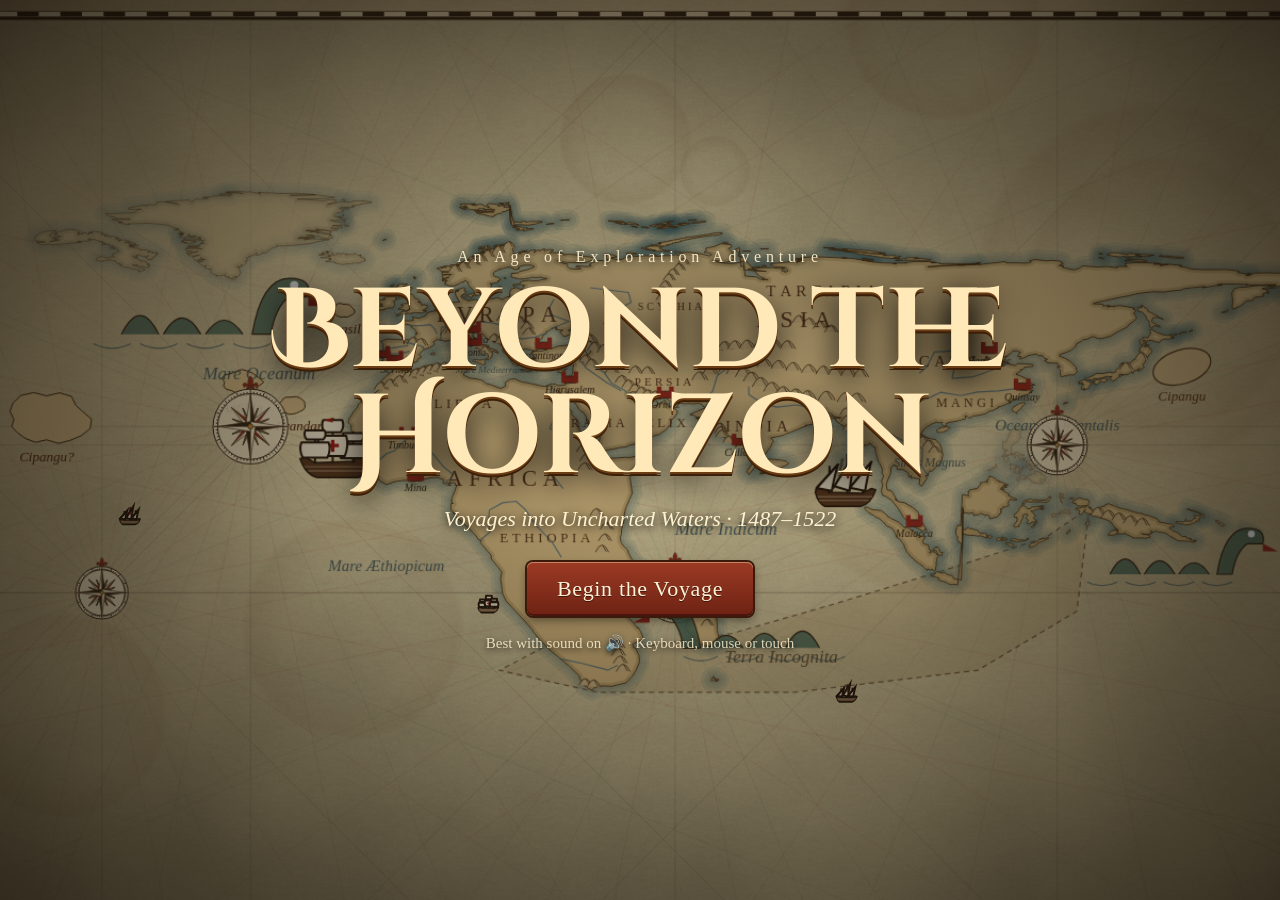
<file: index.html>
<!doctype html>
<html lang="en">
<head>
<meta charset="utf-8">
<meta name="viewport" content="width=device-width, initial-scale=1, viewport-fit=cover">
<title>Beyond the Horizon — Voyages of the Age of Exploration</title>
<meta name="description" content="Captain a caravel through uncharted waters with Dias, Columbus, da Gama and Magellan. An educational sailing game about the Age of Exploration.">
<meta name="theme-color" content="#2b1d10">
<link rel="preconnect" href="https://fonts.googleapis.com">
<link rel="preconnect" href="https://fonts.gstatic.com" crossorigin>
<link href="https://fonts.googleapis.com/css2?family=IM+Fell+English:ital@0;1&family=IM+Fell+English+SC&family=Cinzel+Decorative:wght@700&display=swap" rel="stylesheet">
<link rel="stylesheet" href="css/style.css">
<link rel="icon" href="data:image/svg+xml,%3Csvg xmlns='http://www.w3.org/2000/svg' viewBox='0 0 64 64'%3E%3Ccircle cx='32' cy='32' r='30' fill='%23e9d8b0' stroke='%233b2a17' stroke-width='3'/%3E%3Cpath d='M32 6 L38 32 L32 58 L26 32Z' fill='%239b2d20'/%3E%3Cpath d='M6 32 L32 26 L58 32 L32 38Z' fill='%233b2a17'/%3E%3C/svg%3E">
</head>
<body>
<div id="app">
  <!-- Old-world map / menu background -->
  <canvas id="mapCanvas"></canvas>
  <!-- Sailing view -->
  <canvas id="seaCanvas" class="hidden"></canvas>

  <!-- ===== Title ===== -->
  <section id="title" class="screen">
    <div class="title-card">
      <div class="title-kicker">An Age of Exploration Adventure</div>
      <h1>Beyond the<br>Horizon</h1>
      <div class="title-sub">Voyages into Uncharted Waters · 1487–1522</div>
      <button id="btnBegin" class="btn big">Begin the Voyage</button>
      <div class="title-hint">Best with sound on 🔊 · Keyboard, mouse or touch</div>
    </div>
  </section>

  <!-- ===== Main menu (old-world map) ===== -->
  <section id="menu" class="screen hidden">
    <header class="menu-top">
      <div class="cartouche">
        <div class="cart-title">Typus Orbis Terrarum</div>
        <div class="cart-sub">The World as Europe knew it · Anno Domini MCDXC</div>
      </div>
      <div class="menu-stats">
        <div class="rank-box"><div id="rankName">Ship’s Boy</div><div class="xpbar"><i id="xpFill"></i></div></div>
        <div class="ducats" title="Ducats"><span class="coin"></span><b id="menuDucats">0</b></div>
        <button class="btn small honors-btn hidden" id="btnHonors" title="Your Admiral's honors">🏆 Honors</button>
        <button class="btn small race-btn" id="btnRace" title="Whole-class race: Spain vs. Portugal">⚔ Class Race</button>
        <button class="btn small" id="btnCodex">📜 Codex <span id="codexCount">0</span></button>
        <button class="btn small" id="btnShipyard">⚓ Shipyard</button>
        <button class="btn small icon" id="btnSettings" title="Settings">⚙</button>
      </div>
    </header>
    <div class="map-legend" id="mapLegend"></div>
    <footer class="explorers" id="explorerCards"></footer>
  </section>

  <!-- ===== Dossier ===== -->
  <aside id="dossier" class="panel parchment hidden">
    <button class="close" data-close="dossier">✕</button>
    <div class="dossier-scroll">
      <div class="dossier-head">
        <canvas id="dossierPortrait" width="180" height="180"></canvas>
        <div>
          <h2 id="dName"></h2>
          <div class="d-alt" id="dAlt"></div>
          <div class="d-tag" id="dTag"></div>
          <div class="d-stars" id="dStars"></div>
        </div>
      </div>
      <dl class="facts" id="dFacts"></dl>
      <h3>Accomplishments</h3>
      <ul id="dAcc" class="acc"></ul>
    </div>
    <div class="dossier-actions">
      <button class="btn big" id="btnSetSail">⛵ Set Sail</button>
      <button class="btn" id="btnContinue">Continue Voyage</button>
    </div>
  </aside>

  <!-- ===== Royal letter / briefing ===== -->
  <section id="briefing" class="screen dim hidden">
    <div class="letter parchment">
      <div class="seal"></div>
      <div class="letter-body" id="letterBody"></div>
      <div class="letter-place" id="letterPlace"></div>
      <div class="controls-help">
        <h3>How to Sail</h3>
        <div class="ctl-grid">
          <div><kbd>↑</kbd><kbd>→</kbd><kbd>↓</kbd><kbd>←</kbd> or <kbd>W</kbd><kbd>A</kbd><kbd>S</kbd><kbd>D</kbd><span>Steer North, East, South, West. Press two at once for NE, SE, SW, NW.</span></div>
          <div><b class="ico">🧭</b><span>Or tap a point on the <b>compass rose</b> (bottom-left), or click &amp; hold on the sea to steer.</span></div>
          <div><kbd>Space</kbd><span>Reef (shorten) sails — slower but safer in storms.</span></div>
          <div><b class="ico">🌬</b><span>Sail <b>with</b> the wind for speed. Straight into the wind you barely move!</span></div>
          <div><b class="ico">🐟</b><span>Fish = food. Rain squalls = fresh water. Bottles = Codex scrolls.</span></div>
          <div><kbd>C</kbd> chart · <kbd>P</kbd> pause · <kbd>M</kbd> mute · <kbd>+</kbd>/<kbd>−</kbd> zoom</div>
        </div>
      </div>
      <div class="j-actions"><button class="btn big" id="btnHoist">Hoist the Sails!</button></div>
    </div>
  </section>

  <!-- ===== HUD ===== -->
  <section id="hud" class="hidden">
    <div class="hud-left parchment-dark">
      <canvas id="hudPortrait" width="84" height="84"></canvas>
      <div class="hud-id">
        <div id="hudCaptain" class="hud-cap"></div>
        <div id="hudShip" class="hud-ship"></div>
        <div id="hudDate" class="hud-date"></div>
      </div>
      <div class="bars">
        <div class="bar" title="Food (hardtack, salted meat)"><span>🍞</span><i><b id="barFood"></b></i></div>
        <div class="bar" title="Fresh water"><span>💧</span><i><b id="barWater"></b></i></div>
        <div class="bar" title="Crew health"><span>❤️</span><i><b id="barHealth"></b></i></div>
        <div class="bar" title="Crew morale"><span>😊</span><i><b id="barMorale"></b></i></div>
        <div class="bar" title="Hull"><span>🪵</span><i><b id="barHull"></b></i></div>
      </div>
    </div>
    <div class="hud-obj parchment-dark" id="hudObj">
      <div class="obj-text" id="objText"></div>
      <div class="obj-sub"><span id="objDist"></span> · <span id="objHint"></span></div>
      <div class="obj-dots" id="objDots"></div>
    </div>
    <div class="hud-right">
      <canvas id="miniMap" width="240" height="160"></canvas>
      <div class="hud-meta parchment-dark">
        <div><span class="lbl">Latitude</span> <b id="hudLat"></b> <small>(astrolabe)</small></div>
        <div><span class="lbl">Longitude</span> <b id="hudLon"></b> <small>(dead reckoning)</small></div>
        <div><span class="lbl">Speed</span> <b id="hudKnots"></b></div>
        <div><span class="lbl">Heading</span> <b id="hudHeading"></b></div>
        <div><span class="lbl">Codex</span> <b id="hudScrolls"></b> · <span class="coin sm"></span><b id="hudDucats"></b></div>
      </div>
    </div>
    <div class="hud-compass">
      <canvas id="compassPad" width="230" height="230"></canvas>
      <div class="wind-text parchment-dark"><div id="windName"></div><div id="windDir"></div><div id="posSail"></div></div>
    </div>
    <div class="hud-buttons">
      <button class="btn round" id="btnReef" title="Reef sails (Space)">⛵<small>Full sail</small></button>
      <button class="btn round" id="btnChart" title="Chart (C)">🗺<small>Chart</small></button>
      <button class="btn round" id="btnPause" title="Pause (P)">⏸<small>Pause</small></button>
    </div>
    <div id="toasts"></div>
    <div id="banner" class="banner hidden"></div>
  </section>

  <!-- ===== Journal / event modal ===== -->
  <section id="journal" class="screen dim hidden">
    <div class="journal parchment">
      <div class="j-date" id="jDate"></div>
      <h2 id="jTitle"></h2>
      <div class="j-place" id="jPlace"></div>
      <canvas id="jScene" width="760" height="260"></canvas>
      <div class="j-text" id="jText"></div>
      <div class="j-terms" id="jTerms"></div>
      <div class="j-quiz hidden" id="jQuiz"></div>
      <div class="j-actions"><button class="btn big" id="jNext">Continue</button></div>
    </div>
  </section>

  <!-- ===== Codex ===== -->
  <section id="codex" class="screen dim hidden">
    <div class="codex parchment">
      <button class="close" data-close="codex">✕</button>
      <h2>The Navigator’s Codex</h2>
      <div class="codex-sub">Key terms of the Age of Exploration — collect them all on your voyages.</div>
      <div class="codex-tabs" id="codexTabs"></div>
      <div class="codex-grid" id="codexGrid"></div>
    </div>
  </section>

  <!-- ===== Card detail ===== -->
  <section id="card" class="screen dim hidden">
    <div class="term-card big parchment" id="cardBig"></div>
  </section>

  <!-- ===== Shipyard ===== -->
  <section id="shipyard" class="screen dim hidden">
    <div class="shipyard parchment">
      <button class="close" data-close="shipyard">✕</button>
      <h2>The Royal Shipyard</h2>
      <div class="codex-sub">Spend your ducats to improve your caravel. Upgrades last for every voyage.</div>
      <div class="ducats big"><span class="coin"></span><b id="yardDucats">0</b> ducats</div>
      <div class="yard-list" id="yardList"></div>
    </div>
  </section>

  <!-- ===== Chart overlay ===== -->
  <section id="chart" class="screen dim hidden">
    <div class="chart-wrap parchment">
      <button class="close" data-close="chart">✕</button>
      <h2>Your Chart</h2>
      <canvas id="chartCanvas" width="1100" height="640"></canvas>
      <div class="codex-sub">Your route so far. Grey mist marks uncharted waters.</div>
    </div>
  </section>

  <!-- ===== Pause / settings ===== -->
  <section id="pause" class="screen dim hidden">
    <div class="pause parchment">
      <h2 id="pauseTitle">Paused</h2>
      <div class="sliders">
        <label>Music <input type="range" min="0" max="1" step="0.05" id="volMusic"></label>
        <label>Sound effects <input type="range" min="0" max="1" step="0.05" id="volSfx"></label>
        <label>Ocean &amp; wind <input type="range" min="0" max="1" step="0.05" id="volAmb"></label>
      </div>
      <div class="pause-actions">
        <button class="btn big" id="btnResume">Resume</button>
        <button class="btn" id="btnQuit">Return to the World Map</button>
        <button class="btn danger small" id="btnReset">Erase all progress</button>
      </div>
    </div>
  </section>

  <!-- ===== Report to the Crown ===== -->
  <section id="royal" class="screen dim hidden">
    <div class="royal parchment">
      <div class="res-kicker" id="royCourt"></div>
      <h2>Report to the Crown</h2>
      <div class="roy-stage">
        <canvas id="royScene" width="760" height="230"></canvas>
        <div class="roy-portraits" id="royPortraits"></div>
      </div>
      <div class="roy-head">
        <div class="roy-name" id="royName"></div>
        <div class="roy-say" id="roySay"></div>
      </div>
      <div class="roy-pips" id="royPips"></div>
      <div class="j-quiz hidden" id="royQ"></div>
      <div class="j-actions"><button class="btn big" id="royNext">Begin Your Report</button></div>
    </div>
  </section>

  <!-- ===== Results ===== -->
  <section id="results" class="screen dim hidden">
    <div class="results parchment">
      <div class="res-kicker">Voyage Complete</div>
      <h2 id="resTitle"></h2>
      <div class="res-stars" id="resStars"></div>
      <canvas id="resChart" width="900" height="420"></canvas>
      <div class="res-grid" id="resGrid"></div>
      <div class="res-epilogue" id="resEpilogue"></div>
      <div class="res-rank" id="resRank"></div>
      <div class="j-actions"><button class="btn big" id="btnResDone">Return to the World Map</button></div>
    </div>
  </section>

  <!-- ===== Game over ===== -->
  <section id="gameover" class="screen dim hidden">
    <div class="pause parchment">
      <h2 id="goTitle"></h2>
      <canvas id="goScene" width="560" height="200"></canvas>
      <p id="goText"></p>
      <div class="pause-actions">
        <button class="btn big" id="btnRetry">Try Again from Last Port</button>
        <button class="btn" id="btnGoMenu">Return to the World Map</button>
      </div>
    </div>
  </section>


  <!-- ===== Class Race: setup ===== -->
  <section id="raceSetup" class="screen dim hidden">
    <div class="race-setup parchment">
      <div class="res-kicker">A whole-class game for the projector</div>
      <h2>Race to the Spice Islands</h2>
      <p class="rs-intro">Split the class into two crowns. <b>Portugal</b> sails east around Africa; <b>Spain</b> sails west across the Atlantic and Pacific. Each round, both teams answer the same question (on whiteboards or through a team captain). You mark each team right or wrong, and the ships sail. Right answers bring fair winds and streak bonuses; wrong answers still move, just slowly.</p>
      <div class="rs-grid">
        <div>
          <h3>Team names</h3>
          <label class="rs-field"><span class="rs-dot portugal"></span><input id="rsNameP" value="Portugal" maxlength="16" aria-label="Portugal team name"></label>
          <label class="rs-field"><span class="rs-dot spain"></span><input id="rsNameS" value="Spain" maxlength="16" aria-label="Spain team name"></label>
        </div>
        <div>
          <h3>Race length</h3>
          <label class="rs-opt"><input type="radio" name="rsLen" value="10"> Short · 10 questions (about 10 min)</label>
          <label class="rs-opt"><input type="radio" name="rsLen" value="15" checked> Standard · 15 questions (about 15 min)</label>
          <label class="rs-opt"><input type="radio" name="rsLen" value="20"> Long · 20 questions (about 20 min)</label>
        </div>
        <div>
          <h3>Question types</h3>
          <label class="rs-opt"><input type="checkbox" id="rsGeo" checked> Geography &amp; directions</label>
          <label class="rs-opt"><input type="checkbox" id="rsTerms" checked> Key terms</label>
          <label class="rs-opt"><input type="checkbox" id="rsExp" checked> Explorers &amp; events</label>
          <label class="rs-opt"><input type="checkbox" id="rsTimer"> 30-second timer</label>
        </div>
      </div>
      <p class="rs-keys">Teacher shortcuts: <kbd>1</kbd>/<kbd>2</kbd> Portugal right/wrong · <kbd>9</kbd>/<kbd>0</kbd> Spain right/wrong · <kbd>R</kbd> reveal answer · <kbd>Enter</kbd> sail / next</p>
      <div class="j-actions"><button class="btn" id="rsCancel">Cancel</button><button class="btn big" id="rsStart">⚔ Start the Race</button></div>
    </div>
  </section>

  <!-- ===== Class Race: play ===== -->
  <section id="race" class="hidden">
    <div class="race-top">
      <div class="race-title">Race to the Spice Islands</div>
      <div class="race-round" id="rqRound"></div>
      <button class="btn small" id="raceExit">✕ End race</button>
    </div>
    <div class="race-map"><canvas id="raceCanvas"></canvas><div id="raceCards"></div></div>
    <div class="race-bottom">
      <div class="race-team portugal">
        <div class="rt-head"><canvas id="rf_portugal" class="rt-flag"></canvas><div><div class="rt-name" id="rn_portugal"></div><div class="rt-dir" id="rd_portugal"></div></div></div>
        <div class="rt-bar"><i id="rp_portugal"></i><span id="rpc_portugal">0%</span></div>
        <div class="rt-stat" id="rs_portugal"></div>
        <div class="rt-btns"><button class="rt-yes" id="ry_portugal">✓ Correct</button><button class="rt-no" id="rx_portugal">✗ Wrong</button></div>
      </div>
      <div class="race-q parchment">
        <div class="rq-chips"><span class="rq-cat" id="rqCat"></span><span class="rq-timer" id="rqTimer"></span></div>
        <div class="rq-text" id="rqText"></div>
        <div class="rq-opts" id="rqOpts"></div>
        <div class="rq-explain" id="rqExplain"></div>
        <div class="rq-actions"><button class="btn small ghost" id="rqSkip">Skip question</button><button class="btn small" id="rqReveal">Reveal answer</button><button class="btn" id="rqGo"></button></div>
      </div>
      <div class="race-team spain">
        <div class="rt-head"><canvas id="rf_spain" class="rt-flag"></canvas><div><div class="rt-name" id="rn_spain"></div><div class="rt-dir" id="rd_spain"></div></div></div>
        <div class="rt-bar"><i id="rp_spain"></i><span id="rpc_spain">0%</span></div>
        <div class="rt-stat" id="rs_spain"></div>
        <div class="rt-btns"><button class="rt-yes" id="ry_spain">✓ Correct</button><button class="rt-no" id="rx_spain">✗ Wrong</button></div>
      </div>
    </div>
  </section>

  <!-- ===== Class Race: finish ===== -->
  <section id="raceEnd" class="screen dim hidden">
    <div class="race-end parchment">
      <canvas id="reFlag" width="150" height="100"></canvas>
      <h2 id="reTitle"></h2>
      <div class="re-sub" id="reSub"></div>
      <div class="re-stats" id="reStats"></div>
      <div class="re-history"><b>What really happened:</b> The race was real. Portugal reached the Spice Islands first, in 1512, by sailing east around Africa. Magellan's Spanish fleet arrived from the west in 1521. Both crowns claimed the islands, because no one could measure longitude well enough to tell which side of the Tordesillas line they were on. In the Treaty of Zaragoza (1529), Spain gave up its claim in exchange for 350,000 ducats.</div>
      <div class="j-actions"><button class="btn" id="reMenu">Back to the World Map</button><button class="btn big" id="reAgain">Race Again</button></div>
    </div>
  </section>


  <!-- ===== Grand Finale ===== -->
  <section id="finale" class="hidden">
    <canvas id="finaleCanvas"></canvas>
    <div class="finale-caption" id="finaleCaption"></div>
    <button class="btn small ghost finale-skip" id="finaleSkip">Skip ▸▸</button>
    <div class="finale-award parchment hidden" id="finaleAward">
      <div class="res-kicker">All four voyages complete</div>
      <h2>Admiral of the Ocean Sea</h2>
      <canvas id="faShip" width="420" height="260"></canvas>
      <p class="fa-text">You have sailed with Dias around Africa, with Columbus across the Ocean Sea, with da Gama to India, and with Magellan and Elcano around the whole world. The Crowns of Portugal and Spain name you <b>Admiral of the Ocean Sea</b>, the title Columbus himself was given.</p>
      <div class="fa-stats" id="faStats"></div>
      <p class="fa-gift">🎁 Your reward: a <b>golden caravel</b> for every future voyage, and 500 ducats from the royal treasury.</p>
      <p class="fa-hint">✦ Sailors whisper that a golden glyph has appeared on your map, somewhere in the New World…</p>
      <label class="fa-name">Your name for the royal decree <input id="faName" maxlength="40" placeholder="Type your name"></label>
      <div class="j-actions"><button class="btn" id="faDone">Return to the World Map</button><button class="btn big" id="faCert">📜 Receive Your Royal Decree</button></div>
    </div>
  </section>
  <section id="certificate" class="screen dim hidden">
    <div class="cert-wrap parchment">
      <canvas id="certCanvas" width="1600" height="1100"></canvas>
      <div class="j-actions"><button class="btn" id="certClose">Close</button><button class="btn" id="certPrint">🖨 Print</button><button class="btn big" id="certDownload">⬇ Download Certificate</button></div>
    </div>
  </section>


  <!-- ===== Bonus Expedition (Easter egg) ===== -->
  <section id="bonus" class="hidden">
    <div class="bonus-top">
      <div class="bonus-title">The Other Shore · Tenochtitlan 1519–1521</div>
      <div class="bonus-chapter" id="bonusChapter"></div>
      <div class="bonus-count" id="bonusCount"></div>
      <button class="btn small" id="bonusExit">✕ Leave</button>
    </div>
    <div class="bonus-main">
      <div class="bonus-stage"><canvas id="bonusCanvas"></canvas><div id="bonusToasts"></div></div>
      <aside class="bonus-panel parchment" id="bonusPanel"></aside>
    </div>
  </section>

  <div id="loading" class="screen"><div class="loader"><div class="spin"></div><div>Charting the seas…</div></div></div>
</div>

<script src="js/geo-data.js"></script>
<script src="js/util.js"></script>
<script src="js/content.js"></script>
<script src="js/world.js"></script>
<script src="js/audio.js"></script>
<script src="js/art.js"></script>
<script src="js/oldmap.js"></script>
<script src="js/sailing.js"></script>
<script src="js/race.js"></script>
<script src="js/finale.js"></script>
<script src="js/bonus.js"></script>
<script src="js/ui.js"></script>
<script src="js/main.js"></script>
</body>
</html>
</file>
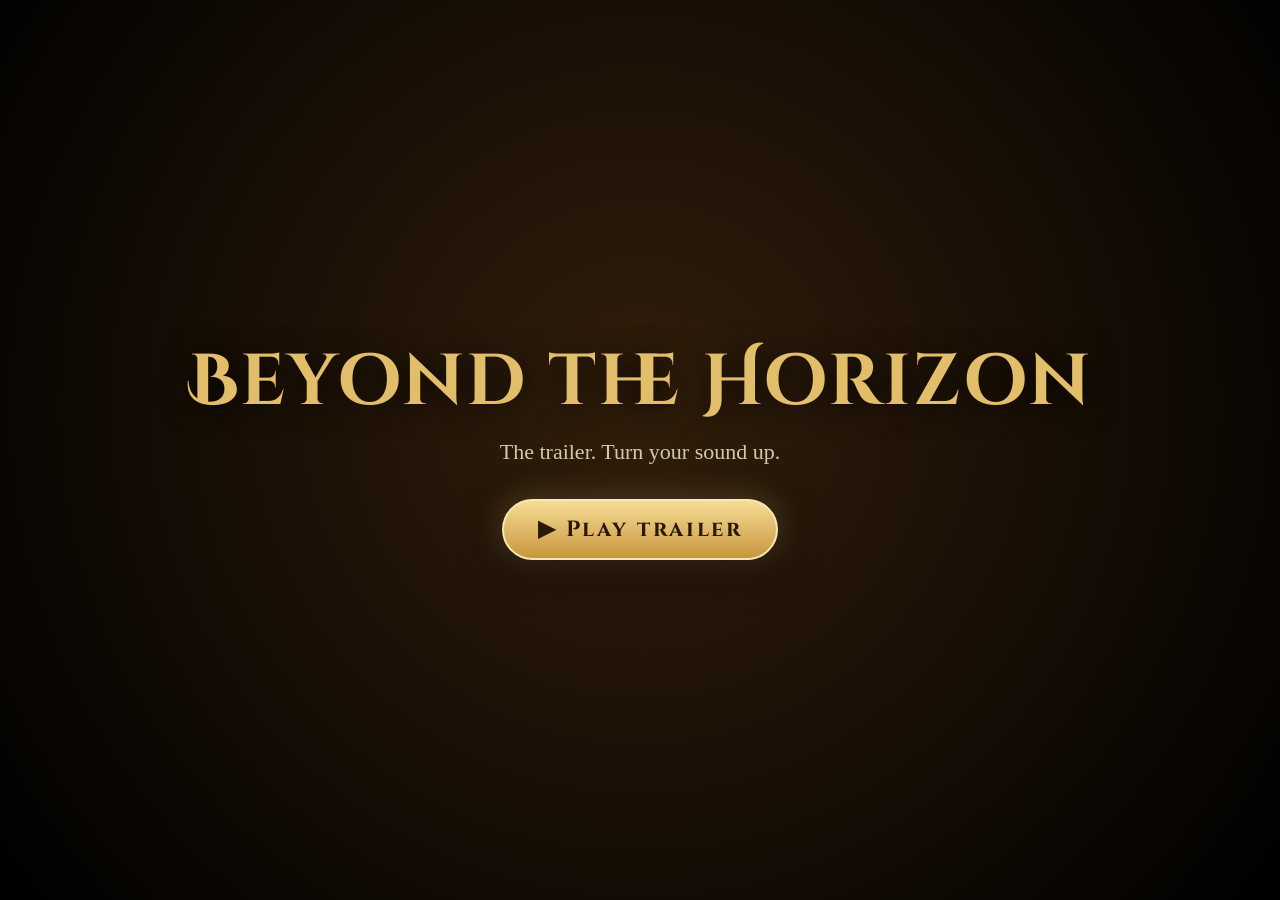
<file: trailer.html>
<!doctype html>
<html lang="en">
<head>
<meta charset="utf-8">
<meta name="viewport" content="width=device-width, initial-scale=1, viewport-fit=cover">
<title>Beyond the Horizon Trailer</title>
<meta name="description" content="Cinematic trailer for Beyond the Horizon, the Age of Exploration sailing game.">
<link rel="preconnect" href="https://fonts.googleapis.com">
<link rel="preconnect" href="https://fonts.gstatic.com" crossorigin>
<link href="https://fonts.googleapis.com/css2?family=Cinzel:wght@700&family=Cinzel+Decorative:wght@700&family=IM+Fell+English:ital@0;1&family=IM+Fell+English+SC&display=swap" rel="stylesheet">
<style>
  :root { --ink: #f2e6c8; --gold: #e2bd6a; --bg: #000; }
  html, body { margin: 0; height: 100%; background: var(--bg); color: var(--ink); overflow: hidden; font-family: "IM Fell English", Georgia, serif; }
  #stage { position: fixed; inset: 0; display: grid; place-items: center; }
  canvas { width: min(100vw, calc(100vh * 16 / 9)); height: auto; aspect-ratio: 16 / 9; display: block; background: #000; }
  .overlay { position: fixed; inset: 0; display: grid; place-items: center; background: radial-gradient(circle at 50% 45%, rgba(90, 55, 20, 0.55), rgba(0, 0, 0, 0.92)); transition: opacity .5s; }
  .overlay[hidden] { display: none; }
  .panel { text-align: center; padding: 24px max(16px, env(safe-area-inset-left, 0px)); }
  .panel h1 { font-family: "Cinzel Decorative", "Cinzel", Georgia, serif; font-size: clamp(30px, 6vw, 72px); margin: 0 0 8px; color: var(--gold); letter-spacing: .03em; text-wrap: balance; text-shadow: 0 4px 30px rgba(0, 0, 0, .8); }
  .panel p { font-size: clamp(16px, 2.2vw, 22px); margin: 0 0 28px; opacity: .85; }
  .btn { font-family: "Cinzel", Georgia, serif; font-weight: 700; font-size: clamp(16px, 2vw, 22px); letter-spacing: .12em; color: #2a1906; background: linear-gradient(#f6dc96, #c8963f); border: 2px solid #f7e6b5; border-radius: 999px; padding: 14px 34px; cursor: pointer; box-shadow: 0 10px 40px rgba(0, 0, 0, .6), 0 0 30px rgba(226, 189, 106, .35); text-decoration: none; display: inline-block; margin: 6px; }
  .btn.ghost { background: transparent; color: var(--ink); border-color: rgba(242, 230, 200, .5); box-shadow: none; }
  .btn:focus-visible { outline: 3px solid #fff; outline-offset: 3px; }
  .btn:disabled { opacity: .6; cursor: wait; }
  #hud { position: fixed; right: max(12px, env(safe-area-inset-right, 0px)); bottom: max(12px, env(safe-area-inset-bottom, 0px)); display: flex; gap: 8px; opacity: 0; transition: opacity .4s; }
  body:hover #hud, #hud:focus-within { opacity: 1; }
  #hud button { font: 700 13px "Cinzel", Georgia, serif; letter-spacing: .1em; color: var(--ink); background: rgba(0, 0, 0, .55); border: 1px solid rgba(242, 230, 200, .4); border-radius: 999px; padding: 8px 14px; cursor: pointer; }
</style>
</head>
<body>
<div id="stage"><canvas id="c" width="1920" height="1080" aria-label="Trailer animation"></canvas></div>
<div class="overlay" id="start">
  <div class="panel">
    <h1>Beyond the Horizon</h1>
    <p>The trailer. Turn your sound up.</p>
    <button class="btn" id="play" disabled>Loading…</button>
  </div>
</div>
<div class="overlay" id="end" hidden>
  <div class="panel">
    <h1>Beyond the Horizon</h1>
    <p>Choose your captain.</p>
    <a class="btn" href="index.html">Play the game</a>
    <button class="btn ghost" id="replay">Watch again</button>
  </div>
</div>
<div id="hud"><button id="fs">Full screen</button></div>

<script src="js/geo-data.js"></script>
<script src="js/util.js"></script>
<script src="js/content.js"></script>
<script src="js/world.js"></script>
<script src="js/art.js"></script>
<script src="js/oldmap.js"></script>
<script src="js/trailer.js"></script>
<script>
(() => {
  const c = document.getElementById('c'), g = c.getContext('2d');
  const playBtn = document.getElementById('play'), start = document.getElementById('start'), end = document.getElementById('end');
  const exportMode = location.search.includes('export');
  // The score is pre-rendered from Trailer.score() (see js/trailer.js) so it plays
  // smoothly on any device; if the file cannot load, it is synthesized live instead.
  const AUDIO_OFFSET = 0.05;
  const music = new Audio('audio/trailer-score.mp3');
  music.preload = 'auto';
  let musicOk = true;
  music.addEventListener('error', () => { musicOk = false; });
  let ac = null, t0 = 0, running = false, mode = 'clock';

  Trailer.ready().then(() => {
    Trailer.draw(g, 0.0);
    playBtn.disabled = false; playBtn.textContent = '▶  Play trailer';
    if (exportMode) { start.hidden = true; window.trailerReady = true; }
  });

  function play() {
    start.hidden = true; end.hidden = true;
    if (ac) { ac.close(); ac = null; }
    mode = 'clock'; t0 = performance.now() / 1000 + 0.15;
    if (musicOk) {
      music.currentTime = 0;
      music.play().then(() => { mode = 'music'; }).catch(() => { musicOk = false; synth(); });
    } else synth();
    running = true;
    requestAnimationFrame(loop);
  }
  function synth() {
    try {
      const AC = window.AudioContext || window.webkitAudioContext;
      ac = new AC(); t0 = ac.currentTime + 0.15; Trailer.score(ac, ac.destination, t0); mode = 'synth';
    } catch (e) { mode = 'clock'; }
  }
  function now() {
    if (mode === 'music') return music.currentTime - AUDIO_OFFSET;
    if (mode === 'synth') return ac.currentTime - t0;
    return performance.now() / 1000 - t0;
  }
  function loop() {
    if (!running) return;
    const t = Math.max(0, now());
    Trailer.draw(g, Math.min(t, Trailer.DUR - 0.01));
    if (t >= Trailer.DUR - 0.05 || (mode === 'music' && music.ended)) { running = false; end.hidden = false; return; }
    requestAnimationFrame(loop);
  }
  playBtn.addEventListener('click', play);
  document.getElementById('replay').addEventListener('click', play);
  document.getElementById('fs').addEventListener('click', () => {
    const el = document.documentElement;
    if (document.fullscreenElement) document.exitFullscreen().catch(() => {});
    else if (el.requestFullscreen) el.requestFullscreen().catch(() => {});
  });
  window.addEventListener('keydown', e => { if (e.key === ' ' && !start.hidden) { e.preventDefault(); if (!playBtn.disabled) play(); } });
})();
</script>
</body>
</html>
</file>
<file: css/style.css>
:root {
  --ink: #2b1d10;
  --ink-soft: #5a4126;
  --paper: #ead8ae;
  --paper-2: #dcc48f;
  --gold: #c9973e;
  --gold-hi: #f2d58a;
  --red: #9b2d20;
  --sea: #10465f;
  --hud-bg: rgba(28, 20, 12, 0.78);
  --hud-line: rgba(242, 213, 138, 0.55);
  --parch: none;
  --fell: "IM Fell English", "Iowan Old Style", Georgia, "Times New Roman", serif;
  --fell-sc: "IM Fell English SC", "Iowan Old Style", Georgia, serif;
  --deco: "Cinzel Decorative", "IM Fell English SC", Georgia, serif;
}
* { box-sizing: border-box; }
html, body { margin: 0; height: 100%; overflow: hidden; background: #1a120a; color: var(--ink); font-family: var(--fell); -webkit-tap-highlight-color: transparent; }
#app { position: fixed; inset: 0; overflow: hidden; user-select: none; -webkit-user-select: none; }
canvas { display: block; }
#mapCanvas, #seaCanvas { position: absolute; inset: 0; width: 100%; height: 100%; }
#seaCanvas { touch-action: none; cursor: crosshair; }
.hidden { display: none !important; }
.screen { position: absolute; inset: 0; display: flex; align-items: center; justify-content: center; z-index: 10; }
.screen.dim { background: radial-gradient(ellipse at center, rgba(20, 12, 5, 0.55), rgba(10, 6, 2, 0.82)); z-index: 30; animation: fadeIn .35s ease; }
@keyframes fadeIn { from { opacity: 0 } to { opacity: 1 } }
@keyframes rise { from { opacity: 0; transform: translateY(18px) scale(.98) } to { opacity: 1; transform: none } }

.parchment {
  background-color: var(--paper);
  background-image: var(--parch);
  background-size: cover;
  border: 2px solid #6b4a24;
  box-shadow: 0 0 0 6px rgba(234, 216, 174, 0.25), 0 0 0 8px #3b2a17, 0 24px 60px rgba(0, 0, 0, 0.6), inset 0 0 60px rgba(110, 70, 25, 0.35);
  border-radius: 6px;
  color: var(--ink);
}
.parchment-dark {
  background: linear-gradient(180deg, rgba(48, 34, 20, 0.86), rgba(28, 19, 11, 0.86));
  border: 1px solid var(--hud-line);
  box-shadow: 0 6px 20px rgba(0, 0, 0, 0.45), inset 0 0 0 1px rgba(0, 0, 0, 0.6);
  color: #f6e7c4;
  border-radius: 8px;
  backdrop-filter: blur(2px);
}

/* ---------- Buttons ---------- */
.btn {
  font-family: var(--fell-sc); font-size: 18px; letter-spacing: .03em;
  color: #fff3d6; cursor: pointer; border: none;
  padding: 10px 20px; border-radius: 6px;
  background: linear-gradient(180deg, #9b3a24, #6e2213);
  box-shadow: inset 0 1px 0 rgba(255, 220, 170, 0.45), inset 0 -2px 0 rgba(0, 0, 0, 0.35), 0 0 0 2px #3b1a0c, 0 4px 10px rgba(0, 0, 0, 0.45);
  text-shadow: 0 1px 0 rgba(0, 0, 0, 0.5);
  transition: transform .12s ease, filter .12s ease;
}
.btn:hover { filter: brightness(1.12); transform: translateY(-1px); }
.btn:active { transform: translateY(1px); filter: brightness(.95); }
.btn.big { font-size: 22px; padding: 14px 30px; }
.btn.small { font-size: 15px; padding: 7px 12px; }
.btn.icon { width: 40px; padding: 7px 0; }
.btn.danger { background: linear-gradient(180deg, #555, #333); }
.btn.ghost { background: linear-gradient(180deg, #6b5536, #463520); }
.btn:disabled { filter: grayscale(.8) brightness(.8); cursor: not-allowed; transform: none; }
.btn.round { width: 64px; height: 64px; border-radius: 50%; padding: 0; font-size: 24px; display: flex; flex-direction: column; align-items: center; justify-content: center; background: radial-gradient(circle at 40% 30%, #a8492d, #5e1c0f); }
.btn.round small { font-family: var(--fell); font-size: 10px; letter-spacing: 0; margin-top: -2px; }
.btn.round.on { background: radial-gradient(circle at 40% 30%, #3b6b8a, #173246); }
.close { position: absolute; top: 10px; right: 12px; background: none; border: none; font-size: 26px; color: var(--ink); cursor: pointer; z-index: 2; }
kbd { display: inline-block; min-width: 26px; padding: 2px 6px; margin: 0 2px; border-radius: 5px; background: #fff7e2; border: 1px solid #8a6a3a; border-bottom-width: 3px; font-family: var(--fell-sc); font-size: 14px; text-align: center; color: var(--ink); }

/* ---------- Title ---------- */
#title { background: radial-gradient(ellipse at center, rgba(20, 12, 5, 0.15), rgba(10, 6, 2, 0.75)); }
.title-card { text-align: center; animation: rise 1s ease; color: #fff2d0; padding: 30px; }
.title-kicker { font-family: var(--fell-sc); letter-spacing: .3em; font-size: 16px; opacity: .9; text-shadow: 0 2px 8px #000; }
.title-card h1 { font-family: var(--deco); font-size: clamp(48px, 9vw, 112px); line-height: .95; margin: 14px 0; color: #ffe9b8;
  text-shadow: 0 2px 0 #6b3d14, 0 4px 0 #3b1f08, 0 10px 30px rgba(0, 0, 0, 0.85); }
.title-sub { font-style: italic; font-size: 22px; margin-bottom: 30px; text-shadow: 0 2px 8px #000; }
.title-hint { margin-top: 18px; font-size: 15px; opacity: .8; text-shadow: 0 2px 6px #000; }

/* ---------- Menu ---------- */
#menu { display: block; z-index: 5; pointer-events: none; }
#menu > * { pointer-events: auto; }
.menu-top { position: absolute; top: 14px; left: 14px; right: 14px; display: flex; justify-content: space-between; align-items: flex-start; gap: 12px; flex-wrap: wrap; pointer-events: none; }
.menu-top > * { pointer-events: auto; }
.cartouche { background: rgba(234, 216, 174, 0.92); background-image: var(--parch); background-size: cover; border: 2px solid #4a3418; padding: 8px 26px 10px; border-radius: 40px 40px 40px 40px / 30px; box-shadow: 0 6px 18px rgba(0, 0, 0, 0.35), inset 0 0 0 4px rgba(234, 216, 174, 0.6), inset 0 0 0 5px #6b4a24; text-align: center; }
.cart-title { font-family: var(--deco); font-size: 24px; color: #5a2a14; }
.cart-sub { font-style: italic; font-size: 14px; }
.menu-stats { display: flex; gap: 10px; align-items: center; flex-wrap: wrap; justify-content: flex-end; }
.rank-box { background: rgba(28, 19, 11, 0.85); color: #f6e7c4; border: 1px solid var(--hud-line); padding: 6px 12px; border-radius: 8px; min-width: 180px; font-family: var(--fell-sc); }
.xpbar { height: 6px; background: rgba(255, 255, 255, 0.15); border-radius: 3px; margin-top: 4px; overflow: hidden; }
.xpbar i { display: block; height: 100%; width: 0; background: linear-gradient(90deg, #c9973e, #ffe39a); transition: width 1s ease; }
.ducats { display: flex; align-items: center; gap: 6px; background: rgba(28, 19, 11, 0.85); color: #ffe39a; border: 1px solid var(--hud-line); padding: 7px 12px; border-radius: 8px; font-size: 18px; font-family: var(--fell-sc); }
.ducats.big { display: inline-flex; font-size: 22px; margin: 6px auto 14px; }
.coin { display: inline-block; width: 18px; height: 18px; border-radius: 50%; background: radial-gradient(circle at 35% 35%, #fff2b0, #d9a63c 55%, #8a5d17); box-shadow: inset 0 0 0 2px rgba(120, 80, 20, 0.6); vertical-align: middle; }
.coin.sm { width: 12px; height: 12px; }
.map-legend { position: absolute; left: 14px; top: 96px; max-width: 330px; font-size: 15px; background: rgba(234, 216, 174, 0.9); background-image: var(--parch); border: 1px solid #6b4a24; border-radius: 8px; padding: 10px 14px; box-shadow: 0 6px 18px rgba(0, 0, 0, 0.3); }
.map-legend b { font-family: var(--fell-sc); }
.map-legend:empty { display: none; }
.explorers { position: absolute; left: 0; right: 0; bottom: 12px; display: flex; justify-content: flex-start; gap: 14px; padding: 0 12px; flex-wrap: nowrap; overflow-x: auto; }
/* Center with auto margins, not justify-content, so the first card stays reachable when the row scrolls on narrow screens. */
.explorers > :first-child { margin-left: auto; }
.explorers > :last-child { margin-right: auto; }
.ex-card { flex: 0 0 auto; width: 196px; cursor: pointer; text-align: center; padding: 10px 10px 12px; position: relative; transition: transform .2s ease, box-shadow .2s ease; animation: rise .6s ease both; }
.ex-card:hover, .ex-card.sel { transform: translateY(-8px); box-shadow: 0 0 0 4px rgba(234, 216, 174, 0.25), 0 0 0 6px var(--gold), 0 24px 50px rgba(0, 0, 0, 0.6), inset 0 0 50px rgba(110, 70, 25, 0.3); }
.ex-card canvas { width: 92px; height: 92px; margin: -2px auto 4px; }
.ex-card .nm { font-family: var(--fell-sc); font-size: 18px; line-height: 1.05; }
.ex-card .yr { font-style: italic; font-size: 14px; color: var(--ink-soft); }
.ex-card .flagrow { display: flex; align-items: center; justify-content: center; gap: 6px; font-size: 13px; margin-top: 3px; }
.ex-card .stars { color: #b07d1e; font-size: 18px; letter-spacing: 2px; margin-top: 2px; }
.ex-card .stars .off { color: rgba(80, 60, 30, 0.3); }
.ex-card .ribbon { position: absolute; top: 8px; right: -6px; background: var(--red); color: #fff; font-family: var(--fell-sc); font-size: 12px; padding: 2px 8px; box-shadow: 0 2px 4px rgba(0, 0, 0, 0.4); }
.ex-card .ribbon.cont { background: #2f5fa3; }

/* ---------- Dossier ---------- */
.panel { position: absolute; z-index: 20; }
#dossier { right: 16px; top: 90px; bottom: 260px; width: min(440px, calc(100vw - 32px)); padding: 18px 22px 14px; display: flex; flex-direction: column; overflow: hidden; animation: rise .35s ease; }
.dossier-scroll { flex: 1 1 auto; overflow-y: auto; min-height: 0; padding-right: 4px; }
.dossier-head { display: flex; gap: 14px; align-items: center; }
.dossier-head canvas { width: 110px; height: 110px; flex: 0 0 auto; }
#dossier h2 { font-family: var(--fell-sc); font-size: 30px; margin: 0; line-height: 1; }
.d-alt { font-style: italic; color: var(--ink-soft); font-size: 15px; }
.d-tag { margin-top: 6px; font-size: 16px; }
.d-stars { color: #b07d1e; font-size: 20px; letter-spacing: 2px; }
.facts { display: grid; grid-template-columns: auto 1fr; gap: 4px 12px; margin: 14px 0; font-size: 16px; }
.facts dt { font-family: var(--fell-sc); color: var(--ink-soft); }
.facts dd { margin: 0; }
#dossier h3 { font-family: var(--fell-sc); margin: 6px 0; border-bottom: 1px solid rgba(60, 40, 20, 0.3); }
.acc { margin: 6px 0 12px; padding-left: 20px; font-size: 15px; }
.acc li { margin: 3px 0; }
.acc.locked li { filter: blur(3px); opacity: .6; }
.dossier-actions { flex: 0 0 auto; display: flex; gap: 10px; flex-wrap: wrap; padding-top: 12px; margin-top: 6px; border-top: 1px solid rgba(60, 40, 20, 0.3); }

/* ---------- Letter / briefing ---------- */
.letter { width: min(820px, calc(100vw - 24px)); max-height: calc(100vh - 24px); overflow-y: auto; padding: 30px 40px 26px; position: relative; animation: rise .5s ease; }
.letter-body { font-size: 19px; line-height: 1.5; }
.letter-place { text-align: right; font-style: italic; margin: 8px 0 14px; }
.seal { position: absolute; right: 26px; top: 20px; width: 70px; height: 70px; border-radius: 50%; background: radial-gradient(circle at 35% 30%, #d0533a, #8a1e10 60%, #5a1008); box-shadow: 0 3px 8px rgba(0, 0, 0, 0.4), inset 0 0 0 6px rgba(0, 0, 0, 0.15); }
.seal::after { content: "✠"; position: absolute; inset: 0; display: flex; align-items: center; justify-content: center; color: rgba(255, 220, 190, 0.7); font-size: 34px; }
.controls-help { border-top: 1px solid rgba(60, 40, 20, 0.3); padding-top: 8px; margin-bottom: 16px; }
.controls-help h3 { font-family: var(--fell-sc); margin: 4px 0 8px; }
.ctl-grid { display: grid; grid-template-columns: 1fr 1fr; gap: 8px 18px; font-size: 15px; }
.ctl-grid > div { display: flex; align-items: center; flex-wrap: wrap; gap: 4px; }
.ctl-grid span { margin-left: 4px; }
.ico { font-size: 20px; }


/* ---------- HUD ---------- */
#hud { position: absolute; inset: 0; pointer-events: none; z-index: 8; }
#hud > * { pointer-events: auto; }
.hud-left { position: absolute; left: 12px; top: 12px; padding: 10px 12px; display: grid; grid-template-columns: 84px 1fr; gap: 4px 10px; width: 300px; }
.hud-left canvas { width: 84px; height: 84px; grid-row: span 1; }
.hud-cap { font-family: var(--fell-sc); font-size: 17px; color: #ffe8b5; line-height: 1.1; }
.hud-ship { font-style: italic; font-size: 14px; opacity: .9; }
.hud-date { font-size: 14px; margin-top: 4px; color: #ffd98a; }
.bars { grid-column: 1 / -1; display: grid; gap: 4px; margin-top: 4px; }
.bar { display: grid; grid-template-columns: 22px 1fr; align-items: center; font-size: 14px; }
.bar i { display: block; height: 10px; background: rgba(0, 0, 0, 0.5); border-radius: 5px; border: 1px solid rgba(255, 230, 170, 0.3); overflow: hidden; }
.bar b { display: block; height: 100%; width: 100%; border-radius: 5px; transition: width .3s ease, background .3s ease; }
#barFood { background: linear-gradient(90deg, #b98a3a, #f0c871); }
#barWater { background: linear-gradient(90deg, #2e7fb0, #7fd0ff); }
#barHealth { background: linear-gradient(90deg, #a52a2a, #f07070); }
#barMorale { background: linear-gradient(90deg, #6a8f2a, #c4e070); }
#barHull { background: linear-gradient(90deg, #6b4a24, #c69a5a); }
.bar b.low { animation: blink 0.8s infinite alternate; }
@keyframes blink { from { filter: brightness(1) } to { filter: brightness(1.8) } }
.hud-obj { position: absolute; top: 12px; left: 50%; transform: translateX(-50%); padding: 8px 18px; text-align: center; max-width: min(560px, calc(100vw - 660px)); min-width: 260px; }
.obj-text { font-family: var(--fell-sc); font-size: 19px; color: #ffe8b5; }
.obj-sub { font-size: 14px; opacity: .85; font-style: italic; }
.obj-dots { display: flex; justify-content: center; align-items: center; gap: 4px; margin-top: 5px; }
.obj-dots i { width: 9px; height: 9px; border-radius: 50%; border: 1px solid rgba(255, 230, 170, 0.6); background: transparent; }
.obj-dots i.done { background: #f2d58a; }
.obj-dots i.cur { background: #ffe9a0; box-shadow: 0 0 8px #ffd56a; animation: blink .7s infinite alternate; }
.obj-dots i.fin { border-radius: 2px; transform: rotate(45deg); }
.obj-dots b { flex: 0 0 8px; height: 1px; background: rgba(255, 230, 170, 0.35); }
.hud-right { position: absolute; right: 12px; top: 12px; display: flex; flex-direction: column; gap: 8px; align-items: flex-end; }
#miniMap { width: 240px; height: 160px; border-radius: 6px; box-shadow: 0 0 0 2px #3b2a17, 0 0 0 4px rgba(242, 213, 138, 0.6), 0 6px 18px rgba(0, 0, 0, 0.5); cursor: pointer; }
.hud-meta { padding: 7px 12px; font-size: 14px; width: 240px; }
.hud-meta .lbl { font-family: var(--fell-sc); opacity: .75; display: inline-block; width: 74px; }
.hud-meta small { opacity: .6; font-style: italic; }
.hud-compass { position: absolute; left: 10px; bottom: 10px; display: flex; align-items: flex-end; gap: 8px; }
#compassPad { width: 230px; height: 230px; cursor: pointer; touch-action: none; filter: drop-shadow(0 8px 14px rgba(0, 0, 0, 0.55)); }
.wind-text { padding: 7px 12px; font-size: 14px; margin-bottom: 10px; min-width: 180px; }
#windName { font-family: var(--fell-sc); color: #cfefff; font-size: 16px; }
#posSail { font-style: italic; color: #ffd98a; }
.hud-buttons { position: absolute; right: 14px; bottom: 14px; display: flex; gap: 10px; }
#toasts { position: absolute; left: 50%; transform: translateX(-50%); top: 92px; display: flex; flex-direction: column; gap: 8px; align-items: center; pointer-events: none; width: min(560px, calc(100vw - 24px)); }
.toast { background: rgba(28, 19, 11, 0.9); color: #f6e7c4; border: 1px solid var(--hud-line); padding: 8px 16px; border-radius: 8px; font-size: 16px; box-shadow: 0 6px 18px rgba(0, 0, 0, 0.5); animation: toastIn .35s ease; text-align: center; }
.toast.warn { border-color: #e07a5a; color: #ffd8c8; }
.toast.good { border-color: #9bd06a; color: #e8ffd0; }
.toast.out { animation: toastOut .5s ease forwards; }
@keyframes toastIn { from { opacity: 0; transform: translateY(-10px) } to { opacity: 1; transform: none } }
@keyframes toastOut { to { opacity: 0; transform: translateY(-10px) } }
.unlock-toast { display: flex; gap: 10px; align-items: center; background: linear-gradient(180deg, #f3e2b8, #dcc48f); color: var(--ink); border: 2px solid #6b4a24; box-shadow: 0 0 0 3px rgba(255, 220, 140, 0.6), 0 10px 26px rgba(0, 0, 0, 0.55); }
.unlock-toast .uk { font-family: var(--fell-sc); font-size: 12px; color: var(--red); letter-spacing: .1em; }
.unlock-toast .ut { font-family: var(--fell-sc); font-size: 19px; }
.unlock-toast canvas { width: 40px; height: 40px; }
.banner { position: absolute; left: 50%; top: 38%; transform: translate(-50%, -50%); font-family: var(--deco); font-size: clamp(36px, 7vw, 84px); color: #fff0c4; text-shadow: 0 3px 0 #6b3d14, 0 6px 22px rgba(0, 0, 0, 0.9); pointer-events: none; white-space: nowrap; animation: bannerIn 2.6s ease forwards; text-align: center; }
.banner small { display: block; font-family: var(--fell); font-style: italic; font-size: 22px; text-shadow: 0 2px 8px #000; }
@keyframes bannerIn { 0% { opacity: 0; transform: translate(-50%, -40%) scale(.8) } 15% { opacity: 1; transform: translate(-50%, -50%) scale(1.04) } 25% { transform: translate(-50%, -50%) scale(1) } 80% { opacity: 1 } 100% { opacity: 0 } }

/* ---------- Journal ---------- */
.journal { width: min(860px, calc(100vw - 20px)); max-height: calc(100vh - 20px); overflow-y: auto; padding: 22px 34px 24px; animation: rise .45s ease; position: relative; }
.j-date { font-family: var(--fell-sc); color: var(--red); letter-spacing: .12em; }
.journal h2 { font-family: var(--fell-sc); font-size: 34px; margin: 2px 0 0; line-height: 1.05; }
.j-place { font-style: italic; color: var(--ink-soft); margin-bottom: 10px; }
#jScene { width: 100%; height: auto; border-radius: 3px; }
.j-text { font-size: 19px; line-height: 1.5; margin: 12px 0; }
.j-terms { display: flex; gap: 10px; flex-wrap: wrap; }
.term-card { flex: 1 1 240px; background: linear-gradient(180deg, #f6ead0, #e7d3a6); border: 2px solid #6b4a24; border-radius: 8px; padding: 10px 14px; box-shadow: inset 0 0 0 3px rgba(255, 250, 235, 0.6), 0 6px 14px rgba(0, 0, 0, 0.25); position: relative; }
.term-card .k { font-family: var(--fell-sc); font-size: 12px; color: var(--red); letter-spacing: .14em; }
.term-card .t { font-family: var(--fell-sc); font-size: 22px; line-height: 1.1; }
.term-card .d { font-size: 16px; margin-top: 4px; }
.term-card .f { font-size: 15px; font-style: italic; margin-top: 6px; color: var(--ink-soft); }
.term-card canvas { position: absolute; right: 10px; top: 10px; width: 34px; height: 34px; opacity: .8; }
.term-card.big { width: min(520px, calc(100vw - 30px)); flex: none; padding: 22px 26px; animation: rise .35s ease; font-size: 18px; }
.term-card.big .t { font-size: 32px; }
.term-card.big .d { font-size: 19px; }
.term-card.big canvas { width: 54px; height: 54px; }
.j-quiz { margin-top: 14px; padding: 12px 16px; background: rgba(255, 250, 235, 0.45); border: 1px dashed #6b4a24; border-radius: 8px; }
.j-quiz .qk { font-family: var(--fell-sc); color: var(--red); letter-spacing: .1em; font-size: 14px; }
.j-quiz .qq { font-size: 20px; margin: 4px 0 10px; }
.opts { display: grid; grid-template-columns: 1fr 1fr; gap: 8px; }
.opt { font-family: var(--fell); font-size: 17px; text-align: left; padding: 10px 14px; border-radius: 6px; cursor: pointer; border: 2px solid #6b4a24; background: #fbf2dc; color: var(--ink); transition: transform .1s ease, background .2s ease; }
.opt:hover { transform: translateY(-1px); background: #fff8e8; }
.opt.right { background: #cfe8b0; border-color: #4a7a20; }
.opt.wrong { background: #f0c0b0; border-color: #9b2d20; }
.opt:disabled { cursor: default; }
.qx { margin-top: 10px; font-size: 17px; }
.qx b { font-family: var(--fell-sc); }
.j-actions { display: flex; justify-content: center; margin-top: 16px; gap: 10px; }
/* keep the main action button reachable on small screens */
.journal .j-actions, .royal .j-actions, .results .j-actions, .letter .j-actions { position: sticky; bottom: -24px; margin: 16px -34px -24px; padding: 14px 20px 16px; background: linear-gradient(rgba(234, 216, 174, 0), rgba(234, 216, 174, 0.96) 35%); z-index: 2; }

/* ---------- Codex ---------- */
.codex, .shipyard, .chart-wrap, .results, .pause { position: relative; width: min(1100px, calc(100vw - 20px)); max-height: calc(100vh - 20px); overflow-y: auto; padding: 22px 26px; animation: rise .4s ease; }
.codex h2, .shipyard h2, .chart-wrap h2, .results h2, .pause h2 { font-family: var(--fell-sc); font-size: 34px; margin: 0; text-align: center; }
.codex-sub { text-align: center; font-style: italic; color: var(--ink-soft); margin: 4px 0 12px; }
.codex-tabs { display: flex; gap: 8px; justify-content: center; flex-wrap: wrap; margin-bottom: 14px; }
.tab { font-family: var(--fell-sc); font-size: 15px; padding: 6px 12px; border-radius: 20px; border: 1px solid #6b4a24; background: #f4e6c4; cursor: pointer; color: var(--ink); }
.tab.on { background: #6b2a18; color: #fff1d6; }
.codex-grid { display: grid; grid-template-columns: repeat(auto-fill, minmax(170px, 1fr)); gap: 10px; }
.cc { background: linear-gradient(180deg, #f6ead0, #e3cd9c); border: 2px solid #6b4a24; border-radius: 8px; padding: 10px; min-height: 92px; cursor: pointer; position: relative; transition: transform .15s ease; }
.cc:hover { transform: translateY(-2px) rotate(-.5deg); }
.cc .t { font-family: var(--fell-sc); font-size: 17px; line-height: 1.1; padding-right: 30px; }
.cc .c { font-size: 12px; color: var(--red); font-family: var(--fell-sc); letter-spacing: .1em; }
.cc canvas { position: absolute; right: 8px; top: 8px; width: 28px; height: 28px; }
.cc.locked { background: repeating-linear-gradient(45deg, #cdb98a, #cdb98a 6px, #c4ae7c 6px, #c4ae7c 12px); cursor: default; }
.cc.locked .t { color: rgba(60, 40, 20, 0.45); }
.cc.new::after { content: "NEW"; position: absolute; bottom: 6px; right: 8px; font-family: var(--fell-sc); font-size: 11px; color: #fff; background: var(--red); padding: 1px 5px; border-radius: 3px; }

/* ---------- Shipyard ---------- */
.yard-list { display: grid; grid-template-columns: repeat(auto-fill, minmax(300px, 1fr)); gap: 12px; }
.yard { display: grid; grid-template-columns: 56px 1fr; gap: 8px 12px; background: linear-gradient(180deg, #f6ead0, #e3cd9c); border: 2px solid #6b4a24; border-radius: 8px; padding: 12px; }
.yard .yi { font-size: 40px; text-align: center; }
.yard .yn { font-family: var(--fell-sc); font-size: 20px; }
.yard .yd { font-size: 15px; }
.yard .lv { color: #b07d1e; letter-spacing: 2px; }
.yard .lv .off { color: rgba(80, 60, 30, 0.25); }
.yard .btn { grid-column: 1 / -1; }
.shipyard { text-align: center; }
.shipyard .yard { text-align: left; }

/* ---------- Chart ---------- */
#chartCanvas { width: 100%; height: auto; border-radius: 4px; }

/* ---------- Pause ---------- */
.pause { width: min(520px, calc(100vw - 20px)); text-align: center; }
.sliders { display: grid; gap: 10px; margin: 16px 0; text-align: left; font-family: var(--fell-sc); font-size: 17px; }
.sliders label { display: grid; grid-template-columns: 150px 1fr; align-items: center; }
input[type=range] { accent-color: #9b3a24; width: 100%; }
.pause-actions { display: flex; flex-direction: column; gap: 10px; align-items: center; }
#goScene { width: 100%; height: auto; margin: 10px 0; }
#goText { font-size: 18px; }

/* ---------- Report to the Crown ---------- */
.royal { position: relative; width: min(860px, calc(100vw - 20px)); max-height: calc(100vh - 20px); overflow-y: auto; padding: 20px 30px 22px; animation: rise .45s ease; text-align: center; }
.royal h2 { font-family: var(--deco); font-size: 34px; margin: 0 0 8px; color: #5a2a14; }
.roy-stage { position: relative; }
#royScene { width: 100%; height: auto; border-radius: 4px; display: block; }
.roy-portraits { position: absolute; left: 0; right: 0; top: 6%; display: flex; justify-content: center; gap: 10px; }
.roy-portraits canvas { width: 118px; height: 118px; filter: drop-shadow(0 6px 12px rgba(0, 0, 0, 0.6)); animation: rise .6s ease both; }
.roy-head { margin: 12px 0 6px; }
.roy-name { font-family: var(--fell-sc); color: var(--red); letter-spacing: .1em; font-size: 15px; }
.roy-say { font-size: 20px; line-height: 1.45; font-style: italic; min-height: 2.9em; }
.roy-say b { font-style: normal; }
.roy-pips { display: flex; justify-content: center; gap: 8px; margin: 6px 0; }
.roy-pips i { width: 16px; height: 16px; border-radius: 50%; border: 2px solid #6b4a24; background: #f4e6c4; font-style: normal; font-size: 11px; line-height: 12px; color: #fff; }
.roy-pips i.cur { box-shadow: 0 0 0 3px rgba(201, 151, 62, 0.6); }
.roy-pips i.ok { background: #4a7a20; border-color: #2f5512; }
.roy-pips i.no { background: #9b2d20; border-color: #5e1c0f; }
.royal .j-quiz { text-align: left; }
.roy-verdict { font-size: 22px; margin: 10px 0 4px; }
.roy-verdict b { font-family: var(--fell-sc); font-size: 28px; display: block; color: #5a2a14; }
.roy-score { font-size: 42px; color: #c9973e; letter-spacing: 6px; text-shadow: 0 2px 0 #6b4a24; }

/* ---------- Results ---------- */
.results { text-align: center; width: min(960px, calc(100vw - 20px)); }
.res-kicker { font-family: var(--fell-sc); color: var(--red); letter-spacing: .2em; }
.res-stars { font-size: 46px; color: #c9973e; letter-spacing: 8px; text-shadow: 0 2px 0 #6b4a24; }
.res-stars span { display: inline-block; animation: starPop .5s ease both; }
.res-stars .off { color: rgba(80, 60, 30, 0.25); text-shadow: none; }
@keyframes starPop { from { transform: scale(0) rotate(-40deg); opacity: 0 } to { transform: none; opacity: 1 } }
#resChart { width: 100%; height: auto; margin: 8px 0; border-radius: 4px; }
.res-grid { display: grid; grid-template-columns: repeat(auto-fit, minmax(150px, 1fr)); gap: 8px; margin: 8px 0; }
.res-grid div { background: rgba(255, 250, 235, 0.5); border: 1px solid #6b4a24; border-radius: 6px; padding: 8px; }
.res-grid b { display: block; font-family: var(--fell-sc); font-size: 22px; }
.res-epilogue { font-size: 17px; line-height: 1.5; text-align: left; margin: 10px 4px; }
.res-rank { font-family: var(--fell-sc); font-size: 18px; }

/* ---------- Loading ---------- */
#loading { background: #1a120a; color: #f2d58a; z-index: 100; font-family: var(--fell-sc); font-size: 20px; }
.loader { text-align: center; }
.spin { width: 54px; height: 54px; margin: 0 auto 14px; border-radius: 50%; border: 4px solid rgba(242, 213, 138, 0.25); border-top-color: #f2d58a; animation: spin 1s linear infinite; }
@keyframes spin { to { transform: rotate(360deg) } }

/* ---------- Direction challenge ---------- */
.challenge { position: absolute; left: 250px; bottom: 112px; max-width: 360px; padding: 12px 16px; font-size: 16px; animation: rise .3s ease; z-index: 9; }
.challenge b { font-family: var(--fell-sc); color: #ffe39a; }
.challenge .ck { font-family: var(--fell-sc); color: #ffb08a; letter-spacing: .1em; font-size: 13px; }
.challenge .skip { margin-top: 6px; font-size: 13px; opacity: .8; text-decoration: underline; cursor: pointer; }


/* ---------- Class Race ---------- */
.btn.race-btn { background: linear-gradient(180deg, #2a7a5e, #164f3b); }
.race-setup, .race-end { position: relative; width: min(900px, calc(100vw - 20px)); max-height: calc(100vh - 20px); overflow-y: auto; padding: 22px 30px 24px; animation: rise .4s ease; }
.race-setup h2, .race-end h2 { font-family: var(--deco); font-size: clamp(26px, 4vw, 38px); margin: 0 0 6px; text-align: center; color: #5a2a14; }
.race-setup .res-kicker { text-align: center; }
.rs-intro { font-size: 17px; line-height: 1.45; }
.rs-grid { display: grid; grid-template-columns: repeat(auto-fit, minmax(230px, 1fr)); gap: 14px 22px; }
.rs-grid h3 { font-family: var(--fell-sc); margin: 4px 0 8px; border-bottom: 1px solid rgba(60, 40, 20, 0.3); }
.rs-opt { display: flex; gap: 8px; align-items: center; font-size: 16px; margin: 7px 0; cursor: pointer; }
.rs-opt input { width: 18px; height: 18px; accent-color: #9b3a24; }
.rs-field { display: flex; gap: 8px; align-items: center; margin: 7px 0; }
.rs-field input { flex: 1; font-family: var(--fell-sc); font-size: 18px; padding: 6px 10px; border: 2px solid #6b4a24; border-radius: 6px; background: #fbf2dc; color: var(--ink); min-width: 0; }
.rs-dot { width: 18px; height: 18px; border-radius: 50%; flex: 0 0 auto; }
.rs-dot.portugal { background: #1f7a5a; } .rs-dot.spain { background: #a3241b; }
.rs-keys { font-size: 14px; color: var(--ink-soft); text-align: center; margin: 14px 0 0; }
.race-setup .j-actions, .race-end .j-actions { position: sticky; bottom: -24px; margin: 16px -30px -24px; padding: 14px 20px 16px; background: linear-gradient(rgba(234, 216, 174, 0), rgba(234, 216, 174, 0.96) 35%); }

#race { position: absolute; inset: 0; z-index: 25; display: flex; flex-direction: column; background: #2b1d10 var(--parch); background-size: cover; }
.race-top { flex: 0 0 auto; display: flex; align-items: center; gap: 14px; padding: 8px 14px; background: rgba(28, 19, 11, 0.92); color: #f6e7c4; border-bottom: 1px solid var(--hud-line); }
.race-title { font-family: var(--deco); font-size: clamp(16px, 2.2vw, 26px); color: #ffe8b5; flex: 1; }
.race-round { font-family: var(--fell-sc); font-size: clamp(14px, 1.6vw, 20px); }
.race-map { position: relative; flex: 1 1 auto; min-height: 180px; }
#raceCanvas { position: absolute; inset: 0; width: 100%; height: 100%; }
#raceCards { position: absolute; top: 10px; left: 50%; transform: translateX(-50%); display: flex; gap: 10px; pointer-events: none; width: min(760px, 96%); justify-content: center; }
.race-card { flex: 1 1 0; max-width: 370px; background: rgba(251, 242, 220, 0.97); border: 2px solid #6b4a24; border-radius: 8px; padding: 8px 12px; box-shadow: 0 8px 22px rgba(0, 0, 0, 0.45); animation: rise .4s ease; transition: opacity .5s ease; }
.race-card.out { opacity: 0; }
.race-card .rc-team { font-family: var(--fell-sc); font-size: 13px; letter-spacing: .1em; }
.race-card.portugal .rc-team { color: #1f7a5a; } .race-card.spain .rc-team { color: #a3241b; }
.race-card .rc-name { font-family: var(--fell-sc); font-size: 20px; line-height: 1.1; }
.race-card .rc-text { font-size: 15px; }
.race-card .rc-fx { font-weight: bold; margin-top: 3px; font-size: 15px; }
.race-bottom { flex: 0 0 auto; display: grid; grid-template-columns: minmax(170px, 1fr) minmax(0, 2.6fr) minmax(170px, 1fr); gap: 10px; padding: 10px; background: rgba(28, 19, 11, 0.92); border-top: 1px solid var(--hud-line); }
.race-team { border-radius: 10px; padding: 10px 12px; color: #fff8ea; display: flex; flex-direction: column; gap: 8px; }
.race-team.portugal { background: linear-gradient(180deg, #24805f, #145039); }
.race-team.spain { background: linear-gradient(180deg, #a92e22, #651510); }
.rt-head { display: flex; gap: 10px; align-items: center; }
.rt-flag { width: 48px; height: 32px; flex: 0 0 auto; border-radius: 3px; box-shadow: 0 2px 6px rgba(0, 0, 0, 0.4); }
.rt-name { font-family: var(--fell-sc); font-size: clamp(18px, 2vw, 26px); line-height: 1; }
.rt-dir { font-size: 13px; font-style: italic; opacity: .85; }
.rt-bar { position: relative; height: 22px; background: rgba(0, 0, 0, 0.35); border-radius: 11px; overflow: hidden; border: 1px solid rgba(255, 255, 255, 0.35); }
.rt-bar i { position: absolute; left: 0; top: 0; bottom: 0; width: 0; background: linear-gradient(90deg, #f2d58a, #fff3c4); transition: width .25s linear; }
.rt-bar span { position: relative; display: block; text-align: center; font-weight: bold; color: #fff; text-shadow: 0 1px 2px #000, 0 0 4px #000; font-size: 14px; line-height: 20px; }
.rt-stat { font-size: 15px; min-height: 20px; }
.rt-btns { display: grid; grid-template-columns: 1fr 1fr; gap: 8px; margin-top: auto; }
.rt-btns button { font-family: var(--fell-sc); font-size: clamp(15px, 1.5vw, 19px); padding: 10px 6px; border-radius: 8px; border: 2px solid rgba(255, 255, 255, 0.55); background: rgba(255, 255, 255, 0.12); color: #fff; cursor: pointer; transition: transform .1s ease, background .15s ease; }
.rt-btns button:hover:not(:disabled) { transform: translateY(-1px); background: rgba(255, 255, 255, 0.22); }
.rt-btns button:disabled { opacity: .45; cursor: default; }
.rt-btns .rt-yes.on { background: #e9f7d6; color: #22551a; border-color: #fff; }
.rt-btns .rt-no.on { background: #ffe1da; color: #7a1c12; border-color: #fff; }
.race-q { padding: 10px 16px; border-radius: 8px; display: flex; flex-direction: column; gap: 8px; min-width: 0; }
.rq-chips { display: flex; justify-content: space-between; font-family: var(--fell-sc); color: var(--red); letter-spacing: .08em; font-size: 15px; }
.rq-timer { color: var(--ink); font-size: 18px; }
.rq-text { font-size: clamp(18px, 1.9vw, 28px); line-height: 1.25; }
.rq-opts { display: grid; grid-template-columns: 1fr 1fr; gap: 8px; }
.rq-opt { display: flex; gap: 10px; align-items: center; background: #fbf2dc; border: 2px solid #6b4a24; border-radius: 8px; padding: 7px 12px; font-size: clamp(15px, 1.5vw, 22px); line-height: 1.2; transition: background .2s ease, opacity .2s ease; }
.rq-opt b { font-family: var(--fell-sc); width: 28px; height: 28px; flex: 0 0 auto; border-radius: 50%; background: #6b2a18; color: #fff; display: flex; align-items: center; justify-content: center; font-size: 17px; }
.rq-opt.right { background: #cfe8b0; border-color: #4a7a20; }
.rq-opt.right b { background: #3b6a14; }
.rq-opt.dim { opacity: .45; }
.rq-explain { font-size: 15px; font-style: italic; min-height: 0; }
.rq-explain:empty { display: none; }
.rq-actions { display: flex; gap: 8px; justify-content: flex-end; align-items: center; flex-wrap: wrap; }
.race-end { text-align: center; }
#reFlag { width: 120px; height: 80px; margin: 0 auto 6px; display: block; }
.re-sub { font-size: 19px; font-style: italic; margin-bottom: 10px; }
.re-stats { display: grid; grid-template-columns: 1fr 1fr; gap: 10px; margin: 10px 0; }
.re-team { border-radius: 8px; padding: 10px; color: #fff; display: flex; flex-direction: column; gap: 3px; font-size: 16px; }
.re-team b { font-family: var(--fell-sc); font-size: 24px; }
.re-team.portugal { background: #1f7a5a; } .re-team.spain { background: #a3241b; }
.re-history { text-align: left; font-size: 16px; line-height: 1.5; margin-top: 8px; }
@media (max-width: 900px) {
  .race-bottom { grid-template-columns: 1fr 1fr; }
  .race-q { grid-column: 1 / -1; order: -1; }
  .rt-dir { display: none; }
}
@media (max-width: 560px) {
  #race { overflow-y: auto; }
  .race-map { flex: 0 0 auto; height: 36vh; min-height: 200px; }
  .rq-opts { grid-template-columns: 1fr; gap: 6px; }
  .rq-opt { padding: 5px 10px; }
  .race-team { padding: 8px; gap: 6px; }
  .rt-stat { display: none; }
  .race-title { font-size: 15px; }
  #raceCards { display: none; }
}
@media (max-height: 520px) {
  #race { overflow-y: auto; }
  .race-top { padding: 4px 10px; }
  .race-map { flex: 0 0 auto; height: 58vh; min-height: 200px; }
  .race-bottom { grid-template-columns: minmax(130px, 1fr) minmax(0, 2.6fr) minmax(130px, 1fr); padding: 6px; gap: 6px; }
  .race-q { grid-column: auto; order: 0; padding: 6px 10px; gap: 5px; }
  .rq-text { font-size: 15px; }
  .rq-opt { font-size: 13px; padding: 3px 8px; }
  .rq-opt b { width: 22px; height: 22px; font-size: 13px; }
  .rt-dir, .rt-stat { display: none; }
  .rt-btns { grid-template-columns: 1fr; gap: 5px; }
  .rt-btns button { padding: 6px 4px; font-size: 14px; }
  #raceCards { display: none; }
}
@media (max-height: 820px) and (min-width: 901px) {
  .rq-text { font-size: clamp(16px, 1.6vw, 22px); }
  .rq-opt { font-size: clamp(14px, 1.3vw, 18px); padding: 5px 10px; }
  .race-bottom { padding: 8px; }
}


/* ---------- Grand Finale ---------- */
.btn.honors-btn { background: linear-gradient(180deg, #d9a63c, #8a5d17); color: #fff8e0; }
#finale { position: absolute; inset: 0; z-index: 40; background: #060b1c; }
#finaleCanvas { position: absolute; inset: 0; width: 100%; height: 100%; }
.finale-skip { position: absolute; right: 14px; top: 14px; z-index: 3; }
.finale-caption { position: absolute; left: 50%; bottom: 7%; transform: translate(-50%, 10px); width: min(900px, 92vw); text-align: center; color: #fff3d0; font-size: clamp(18px, 2.4vw, 30px); text-shadow: 0 2px 10px #000, 0 0 2px #000; opacity: 0; transition: opacity .8s ease, transform .8s ease; pointer-events: none; z-index: 2; }
.finale-caption.show { opacity: 1; transform: translate(-50%, 0); }
.finale-caption.big { font-family: var(--deco); font-size: clamp(26px, 4.4vw, 56px); top: 50%; bottom: auto; transform: translate(-50%, -40%); color: #ffe9b8; }
.finale-caption.big.show { transform: translate(-50%, -50%); }
.finale-caption.big.top { top: 5%; transform: translate(0, 0); left: 4vw; right: 4vw; width: auto; font-size: clamp(22px, 3.2vw, 42px); }
.finale-caption.big.top.show { transform: none; }
.finale-caption.big small { display: block; font-family: var(--fell); font-style: italic; font-size: clamp(16px, 1.8vw, 24px); color: #f2d58a; margin-bottom: 8px; }
.finale-caption.row { display: flex; gap: 16px; align-items: center; justify-content: center; background: rgba(20, 12, 5, 0.75); border: 1px solid var(--hud-line); border-radius: 12px; padding: 10px 18px; width: auto; max-width: 92vw; }
.finale-caption.row b { font-family: var(--fell-sc); font-size: 1.2em; margin-right: 6px; }
.fc-port img { width: clamp(56px, 7vw, 90px); height: auto; display: block; }
.finale-award { position: absolute; left: 50%; top: 50%; transform: translate(-50%, -50%); z-index: 4; width: min(720px, calc(100vw - 20px)); max-height: calc(100vh - 20px); overflow-y: auto; padding: 22px 30px 24px; text-align: center; animation: awardIn 1s cubic-bezier(.2, 1.4, .4, 1); }
@keyframes awardIn { from { opacity: 0; transform: translate(-50%, -40%) scale(.7); } to { opacity: 1; transform: translate(-50%, -50%) scale(1); } }
.finale-award h2 { font-family: var(--deco); font-size: clamp(26px, 4vw, 44px); margin: 2px 0; color: #5a2a14; }
#faShip { width: min(320px, 70vw); height: auto; display: block; margin: 0 auto; }
.fa-text { font-size: 17px; line-height: 1.45; text-align: left; }
.fa-stats { display: grid; grid-template-columns: repeat(4, 1fr); gap: 8px; margin: 10px 0; }
.fa-stats div { background: rgba(255, 250, 235, 0.55); border: 1px solid #6b4a24; border-radius: 6px; padding: 6px; font-size: 14px; }
.fa-stats b { display: block; font-family: var(--fell-sc); font-size: 24px; color: #8a5d17; }
.fa-gift { font-size: 16px; }
.fa-name { display: flex; flex-direction: column; gap: 6px; font-family: var(--fell-sc); font-size: 16px; margin: 8px auto 0; max-width: 420px; }
.fa-name input { font-family: var(--fell); font-size: 22px; padding: 8px 12px; border: 2px solid #6b4a24; border-radius: 6px; background: #fbf2dc; color: var(--ink); text-align: center; }
.finale-award .j-actions, .cert-wrap .j-actions { position: sticky; bottom: -24px; margin: 16px -30px -24px; padding: 14px 20px 16px; background: linear-gradient(rgba(234, 216, 174, 0), rgba(234, 216, 174, 0.96) 35%); flex-wrap: wrap; }
#certificate { z-index: 50; }
.cert-wrap { position: relative; width: min(1100px, calc(100vw - 20px)); max-height: calc(100vh - 20px); overflow-y: auto; padding: 20px 30px 24px; animation: rise .4s ease; }
#certCanvas { width: 100%; height: auto; display: block; box-shadow: 0 6px 20px rgba(0, 0, 0, 0.35); }
@media (max-width: 560px) { .fa-stats { grid-template-columns: repeat(2, 1fr); } }


/* ---------- Bonus Expedition ---------- */
#bonus { position: absolute; inset: 0; z-index: 35; display: flex; flex-direction: column; background: #2b1d10; }
.bonus-top { flex: 0 0 auto; display: flex; align-items: center; gap: 14px; padding: 8px 14px; background: rgba(28, 19, 11, 0.95); color: #f6e7c4; border-bottom: 1px solid var(--hud-line); flex-wrap: wrap; }
.bonus-title { font-family: var(--deco); font-size: clamp(15px, 2vw, 24px); color: #ffe8b5; flex: 1 1 auto; }
.bonus-chapter { font-family: var(--fell-sc); font-size: 16px; }
.bonus-count { font-size: 15px; color: #ffd98a; }
.bonus-main { flex: 1 1 auto; display: grid; grid-template-columns: minmax(0, 1.55fr) minmax(320px, 1fr); min-height: 0; }
.bonus-stage { position: relative; min-height: 0; }
#bonusCanvas { position: absolute; inset: 0; width: 100%; height: 100%; touch-action: none; }
#bonusToasts { position: absolute; left: 50%; top: 12px; transform: translateX(-50%); width: min(520px, 94%); display: flex; flex-direction: column; gap: 8px; pointer-events: none; }
.bonus-panel { margin: 10px; padding: 18px 22px 22px; overflow-y: auto; border-radius: 8px; min-height: 0; }
.bonus-panel h2 { font-family: var(--fell-sc); font-size: clamp(24px, 2.6vw, 32px); margin: 2px 0 8px; line-height: 1.05; }
.bonus-panel p { font-size: 17px; line-height: 1.5; }
.bonus-panel .j-actions { position: sticky; bottom: -22px; margin: 14px -22px -22px; padding: 12px 18px 14px; background: linear-gradient(rgba(234, 216, 174, 0), rgba(234, 216, 174, 0.96) 35%); }
.b-sub { font-style: italic; font-size: 20px; color: var(--ink-soft); margin-bottom: 10px; }
.b-note { background: rgba(255, 250, 235, 0.55); border-left: 0; border: 1px solid #6b4a24; border-radius: 6px; padding: 10px 12px; font-size: 15px; line-height: 1.45; }
.b-small { font-size: 15px !important; color: var(--ink-soft); }
.b-quote { margin: 10px 0; padding: 10px 14px; background: rgba(255, 250, 235, 0.55); border-radius: 6px; font-style: italic; font-size: 16px; line-height: 1.45; }
.b-quote cite { display: block; font-style: normal; font-size: 12px; color: var(--ink-soft); margin-top: 6px; }
.b-puzzle { background: rgba(255, 250, 235, 0.45); border: 1px dashed #6b4a24; border-radius: 8px; padding: 10px 12px; }
.chain { display: flex; align-items: center; gap: 6px; flex-wrap: wrap; margin: 8px 0; }
.chain .lang { font-family: var(--fell-sc); background: #6b2a18; color: #fff; padding: 4px 8px; border-radius: 12px; font-size: 14px; }
.chain .slot { min-width: 110px; padding: 8px 10px; border: 2px dashed #6b4a24; border-radius: 6px; background: #fff8e8; font-family: var(--fell); font-size: 15px; cursor: pointer; color: var(--ink); }
.chain .slot.filled { border-style: solid; }
.chain .slot.right { background: #cfe8b0; border-color: #4a7a20; }
.chain .slot.fixed { background: #f3e1c6; }
.cards { display: grid; grid-template-columns: repeat(auto-fit, minmax(140px, 1fr)); gap: 8px; }
.pcard { text-align: left; border: 2px solid #6b4a24; border-radius: 8px; background: #fbf2dc; padding: 8px 10px; cursor: pointer; font-family: var(--fell); color: var(--ink); }
.pcard b { display: block; font-family: var(--fell-sc); font-size: 16px; }
.pcard span { font-size: 13px; }
.pcard.sel { background: #ffe9a8; border-color: #9b2d20; }
.voices { display: grid; gap: 8px; }
.voice { background: rgba(255, 250, 235, 0.55); border: 1px solid #6b4a24; border-radius: 6px; padding: 8px 10px; }
.voice .vq { font-style: italic; margin-bottom: 6px; }
.voice select { width: 100%; font-family: var(--fell); font-size: 15px; padding: 6px; border: 1px solid #6b4a24; border-radius: 4px; background: #fffaf0; }
.voice.right { background: #e3f1cf; } .voice.wrong { background: #f6ddd3; }
.b-progress { display: flex; gap: 6px; margin: 8px 0; } .b-progress i { flex: 1; height: 6px; border-radius: 3px; background: rgba(60, 40, 20, 0.2); } .b-progress i.on { background: #9b2d20; }
.b-reflect { grid-template-columns: 1fr 1fr; }
.fa-hint { font-style: italic; color: #8a5d17; font-size: 15px; }
@media (max-width: 900px) {
  .bonus-main { grid-template-columns: 1fr; grid-template-rows: 42vh minmax(0, 1fr); }
  .bonus-panel { margin: 6px; }
  .b-reflect { grid-template-columns: 1fr; }
}
@media (max-height: 520px) and (min-width: 600px) {
  .bonus-main { grid-template-columns: minmax(0, 1.2fr) minmax(280px, 1fr); grid-template-rows: none; }
}

/* ---------- Responsive ---------- */
@media (max-width: 1100px) {
  .map-legend { top: auto; bottom: 268px; max-width: 300px; font-size: 14px; }
  #toasts { top: 250px; }
  .hud-obj { top: auto; bottom: 250px; left: 50%; max-width: calc(100vw - 30px); }
  .hud-left { width: 250px; grid-template-columns: 64px 1fr; }
  .hud-left canvas { width: 64px; height: 64px; }
}
@media (max-width: 760px) {
  .hud-left { left: 6px; top: 6px; width: calc(100vw - 162px); grid-template-columns: 42px 1fr; gap: 2px 8px; padding: 6px 8px; }
  .hud-left canvas { width: 42px; height: 42px; }
  .hud-cap { font-size: 13px; }
  .hud-ship { font-size: 11px; white-space: nowrap; overflow: hidden; text-overflow: ellipsis; }
  .hud-date { font-size: 11px; margin-top: 1px; }
  .bars { gap: 2px; margin-top: 2px; }
  .bar { grid-template-columns: 18px 1fr; font-size: 11px; }
  .bar i { height: 7px; }
  .hud-right { top: 6px; right: 6px; }
  #miniMap { width: 144px; height: 96px; }
  .hud-meta { display: none; }
  #compassPad { width: 150px; height: 150px; }
  .hud-compass { left: 4px; bottom: 4px; }
  .wind-text { display: none; }
  .hud-obj { top: auto; bottom: 162px; left: 8px; right: 68px; transform: none; max-width: none; min-width: 0; padding: 6px 10px; }
  .obj-text { font-size: 15px; }
  .obj-sub { font-size: 12px; }
  #toasts { top: 150px; }
  .toast { font-size: 14px; padding: 6px 12px; }
  .hud-buttons { flex-direction: column; right: 8px; bottom: 8px; gap: 8px; }
  .btn.round { width: 50px; height: 50px; font-size: 20px; }
  .ex-card { width: 160px; }
  .ex-card canvas { width: 80px; height: 80px; }
  #dossier { top: 8px; bottom: 8px; left: 8px; right: 8px; width: auto; }
  .ctl-grid, .opts { grid-template-columns: 1fr; }
  .letter, .journal { padding: 18px; }
  .journal .j-actions, .letter .j-actions { bottom: -18px; margin: 12px -18px -18px; }
  .challenge { left: 8px; right: 8px; bottom: 236px; max-width: none; }
  .map-legend { display: none; }
  .banner { font-size: 40px; white-space: normal; width: 92vw; }
}
@media (max-height: 760px) and (min-width: 1101px) {
  #compassPad { width: 180px; height: 180px; }
  .hud-obj { top: 12px; bottom: auto; }
}
@media (max-height: 650px) {
  #dossier { top: 124px; bottom: 12px; }
}
/* phones held sideways */
@media (max-height: 520px) {
  .map-legend { display: none; }
  .title-card { padding: 10px; }
  .title-card h1 { font-size: 46px; margin: 6px 0; }
  .title-sub { font-size: 17px; margin-bottom: 12px; }
  .title-hint { margin-top: 8px; }
  .hud-left { transform: scale(.72); transform-origin: top left; width: 300px; }
  .hud-right { transform: scale(.72); transform-origin: top right; }
  .hud-meta { display: none; }
  #compassPad { width: 130px; height: 130px; }
  .wind-text { display: none; }
  .hud-obj { top: auto; bottom: 8px; left: 50%; right: auto; transform: translateX(-50%); max-width: calc(100vw - 300px); min-width: 0; padding: 5px 10px; }
  .obj-text { font-size: 14px; }
  .obj-dots { display: none; }
  #toasts { top: 8px; width: min(420px, calc(100vw - 460px)); }
  .hud-buttons { flex-direction: row; }
  .btn.round { width: 46px; height: 46px; font-size: 18px; }
  .explorers .ex-card { width: 150px; padding: 6px; }
  .ex-card canvas { width: 60px; height: 60px; }
  #dossier { top: 8px; bottom: 8px; }
  .challenge { left: 150px; bottom: 60px; }
}
</file>
